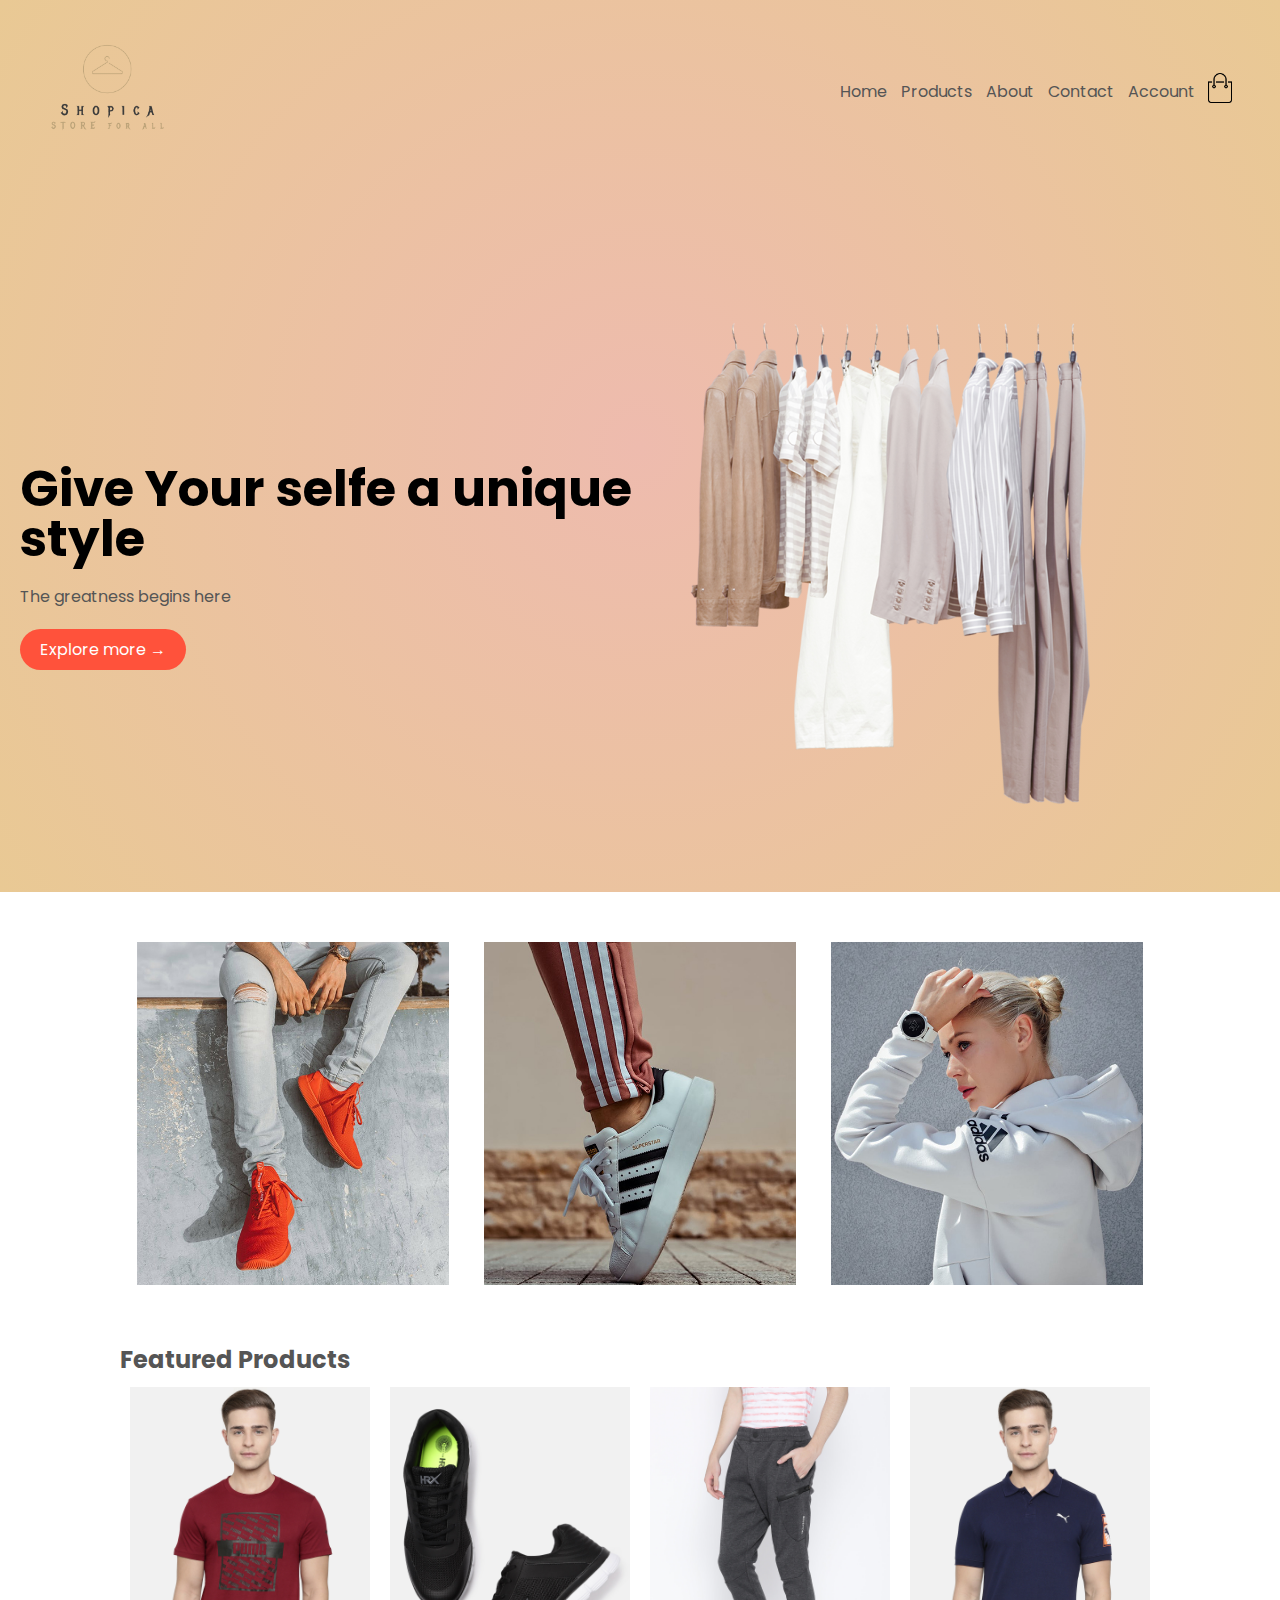
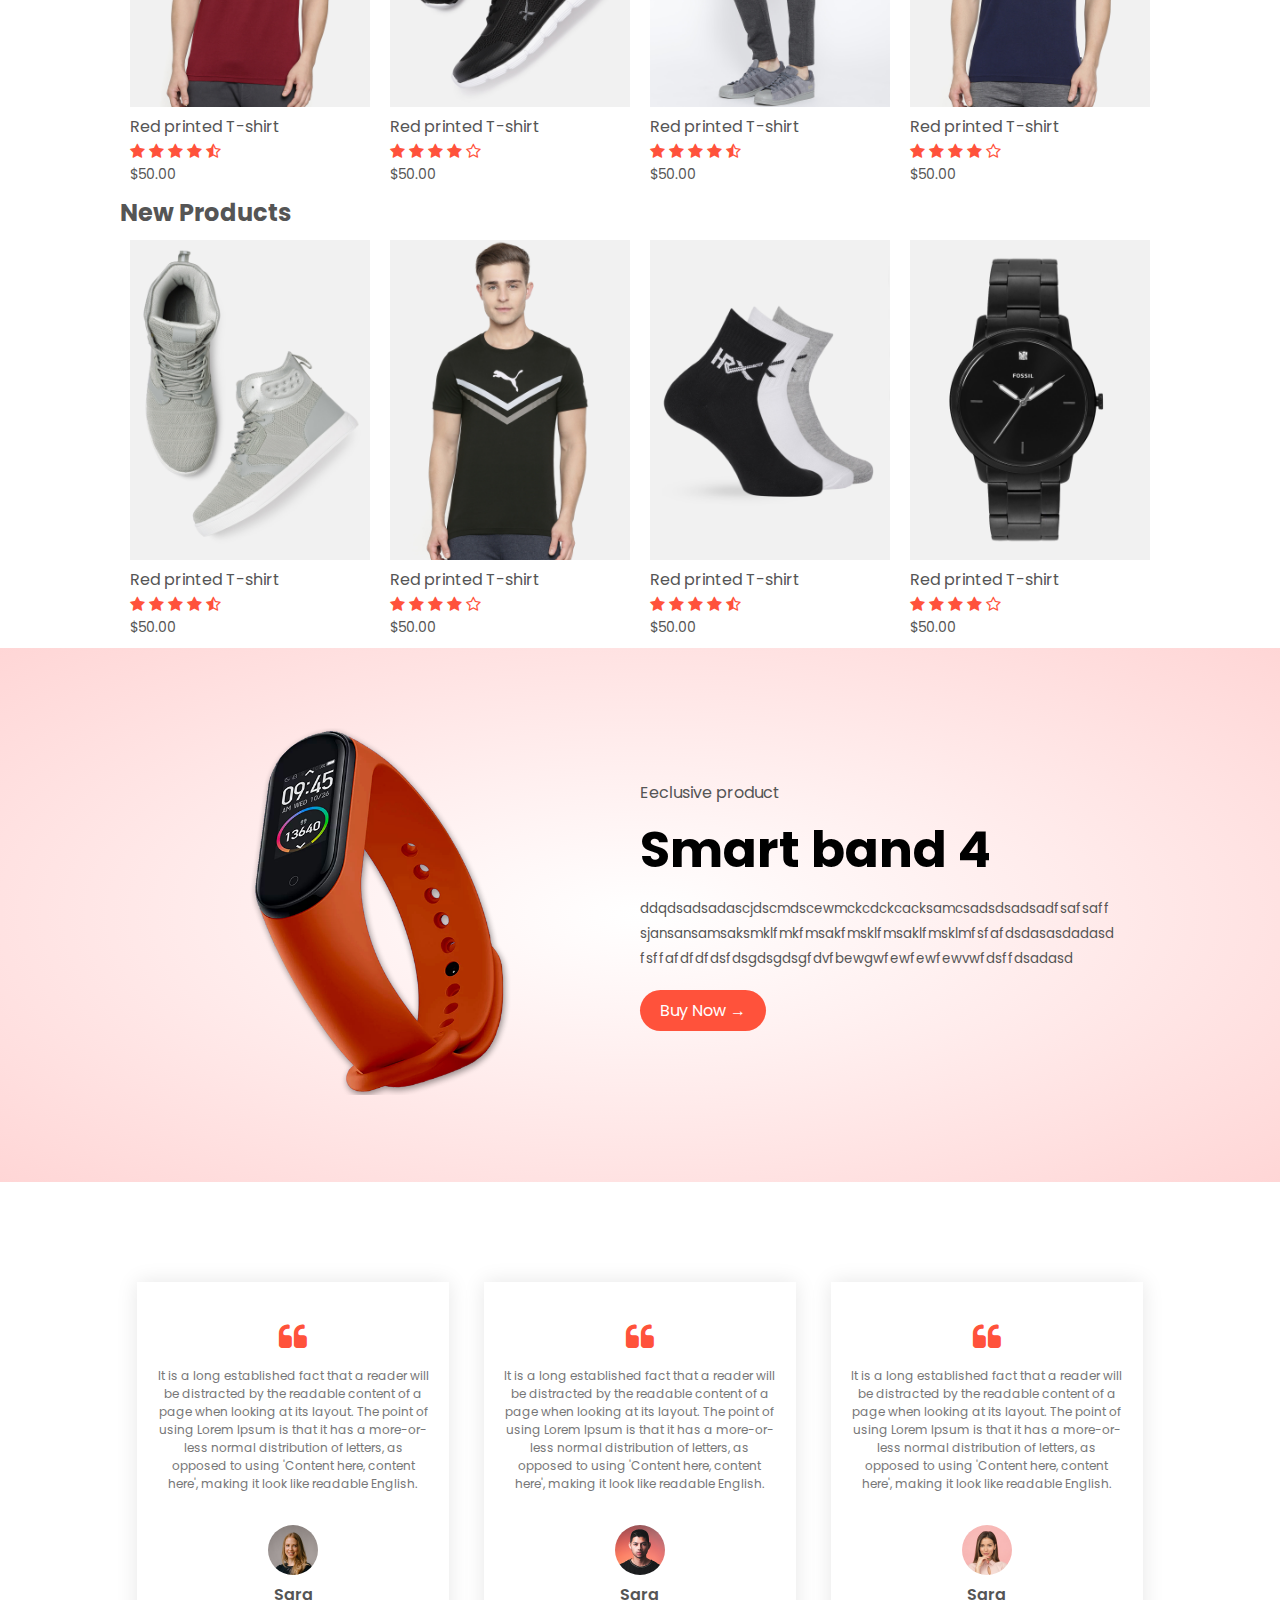
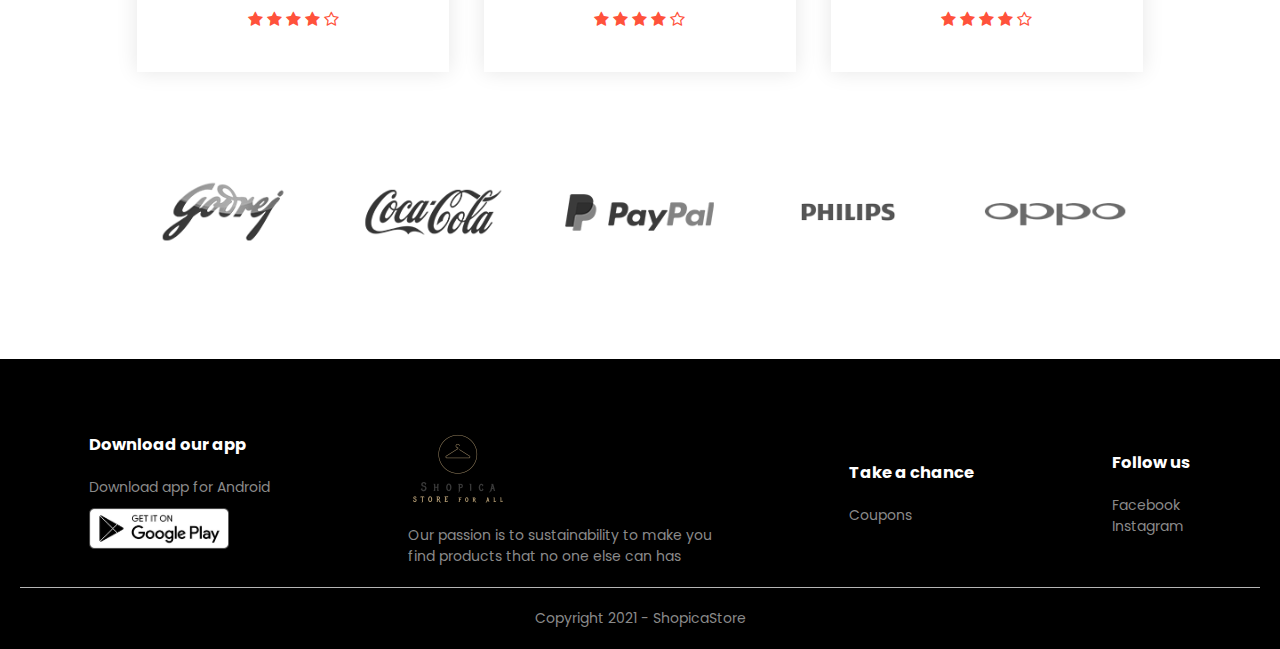
<file: index.html>
<!DOCTYPE html>
<html lang="en">
<head>
    <meta charset="UTF-8">
    <meta name="viewport" content="width=device-width, initial-scale=1.0">
    <title>ShopicaStore</title>
    <link rel="stylesheet" href="style.css">
    <link rel="preconnect" href="https://fonts.gstatic.com">
    <link href="https://fonts.googleapis.com/css2?family=Poppins:wght@200;300;400;500;600;700&display=swap" rel="stylesheet">
    <link rel="stylesheet" href="https://stackpath.bootstrapcdn.com/font-awesome/4.7.0/css/font-awesome.min.css">
</head>
<body>
    
    <div class="header">
    
    <div class="container">
    <div class="navbar">
        <div class="logo">
            <a href="index.html"><img src="images/e4d5c11f-6260-4892-a720-350774edd573_200x200.png" width="125px"></a>
        
        </div>
        <nav>
            <ul id="menuitems">
                <li><a href="index.html">Home</a></li>
                <li><a href="products.html">Products</a></li>
                <li><a href="">About</a></li>
                <li><a href="">Contact</a></li>
                <li><a href="account.html">Account</a></li>
            </ul>
        </nav>
         <a href="cart.html"><img src="images/cart.png" width="30px" height="30px"></a>
        <img src="images/menu.png" class="menu" 
             onclick="menutoggle()">
    </div>
        <div class="row">
            <div class="col-2">
                <h1>Give Your selfe a unique style</h1>
                <p>The greatness begins here</p>
                <a href="" class="button">Explore more &#8594;</a>
            </div>
            
            <div class="col-2">
               <img src="images/LUIAeB-clothes-clipart-photo.png">
            </div>
        </div>
    </div>
    
    </div>
    
    <!----------catigories--------->

    <div class="categories">
        <div class="small-container">
        <div class="row">
            <div class="col-3">
                <img src="images/category-1.jpg">
            </div>
            <div class="col-3">
                <img src="images/category-2.jpg">
            </div>
            <div class="col-3">
                <img src="images/category-3.jpg">
            </div>
        </div>
        </div>
        
    </div>
    
     <!----------products--------->
    
    <div class="small-container">
        <h2 class="h2">Featured Products</h2>
        <div class="row">
            <div class="col-4">
                <a href="product-details.html"><img src="images/product-1.jpg"></a>
                <a href="product-details.html"><h4>Red printed T-shirt</h4></a>
                <div class="rating">
                    <i class="fa fa-star"></i>
                    <i class="fa fa-star"></i>
                    <i class="fa fa-star"></i>
                    <i class="fa fa-star"></i>
                    <i class="fa fa-star-half-o"></i>

                </div>
                <p>$50.00</p>
            </div>
            
            <div class="col-4">
                <img src="images/product-2.jpg">
                <h4>Red printed T-shirt</h4>
                <div class="rating">
                    <i class="fa fa-star"></i>
                    <i class="fa fa-star"></i>
                    <i class="fa fa-star"></i>
                    <i class="fa fa-star"></i>
                    <i class="fa fa-star-o"></i>

                </div>
                <p>$50.00</p>
            </div>
            
            <div class="col-4">
                <img src="images/product-3.jpg">
                <h4>Red printed T-shirt</h4>
                <div class="rating">
                    <i class="fa fa-star"></i>
                    <i class="fa fa-star"></i>
                    <i class="fa fa-star"></i>
                    <i class="fa fa-star"></i>
                    <i class="fa fa-star-half-o"></i>

                </div>
                <p>$50.00</p>
            </div>
            
            <div class="col-4">
                <img src="images/product-4.jpg">
                <h4>Red printed T-shirt</h4>
                <div class="rating">
                    <i class="fa fa-star"></i>
                    <i class="fa fa-star"></i>
                    <i class="fa fa-star"></i>
                    <i class="fa fa-star"></i>
                    <i class="fa fa-star-o"></i>

                </div>
                <p>$50.00</p>
            </div>
        </div>
    
         <h2 class="t">New Products</h2>
          <div class="row">
            <div class="col-4">
                <img src="images/product-5.jpg">
                <h4>Red printed T-shirt</h4>
                <div class="rating">
                    <i class="fa fa-star"></i>
                    <i class="fa fa-star"></i>
                    <i class="fa fa-star"></i>
                    <i class="fa fa-star"></i>
                    <i class="fa fa-star-half-o"></i>

                </div>
                <p>$50.00</p>
            </div>
            
            <div class="col-4">
                <img src="images/product-6.jpg">
                <h4>Red printed T-shirt</h4>
                <div class="rating">
                    <i class="fa fa-star"></i>
                    <i class="fa fa-star"></i>
                    <i class="fa fa-star"></i>
                    <i class="fa fa-star"></i>
                    <i class="fa fa-star-o"></i>

                </div>
                <p>$50.00</p>
            </div>
            
            <div class="col-4">
                <img src="images/product-7.jpg">
                <h4>Red printed T-shirt</h4>
                <div class="rating">
                    <i class="fa fa-star"></i>
                    <i class="fa fa-star"></i>
                    <i class="fa fa-star"></i>
                    <i class="fa fa-star"></i>
                    <i class="fa fa-star-half-o"></i>

                </div>
                <p>$50.00</p>
            </div>
            
            <div class="col-4">
                <img src="images/product-8.jpg">
                <h4>Red printed T-shirt</h4>
                <div class="rating">
                    <i class="fa fa-star"></i>
                    <i class="fa fa-star"></i>
                    <i class="fa fa-star"></i>
                    <i class="fa fa-star"></i>
                    <i class="fa fa-star-o"></i>

                </div>
                <p>$50.00</p>
            </div>
        </div>
        
    </div>
    
    <!----------offer--------->
    <div class="offer">
         <div class="small-container">
             <div class="row">
                 <div class="col-2">
                 <img src="images/exclusive.png" class="offer-img">
                 </div>
                 <div class="col-2">
                 <p>Eeclusive product</p>
                     <h1>Smart band 4</h1>
                     <small>ddqdsadsadascjdscmdscewmckcdckcacksamcsadsdsadsadfsafsaff
                     sjansansamsaksmklfmkfmsakfmsklfmsaklfmsklmfsfafdsdasasdadasd
                     fsffafdfdfdsfdsgdsgdsgfdvfbewgwfewfewfewvwfdsffdsadasd</small>
                     <a href="" class="button">Buy Now &#8594;</a>
                 </div>
             
             </div>
        </div>
    </div>
   
        <!----------tester--------->
        <div class="test">
         <div class="small-container">
             <div class="row">
                 <div class="col-3">
                     <i class="fa fa-quote-left"></i>
                     <p>It is a long established fact that a reader will be distracted by the readable content of a page when looking at its layout. The point of using Lorem Ipsum is that it has a more-or-less normal distribution of letters, as opposed to using 'Content here, content here', making it look like readable English.</p>
                     <img src="images/user-1.png" class="imgs">
                     <h3>Sara</h3>
                      <div class="rating">
                    <i class="fa fa-star"></i>
                    <i class="fa fa-star"></i>
                    <i class="fa fa-star"></i>
                    <i class="fa fa-star"></i>
                    <i class="fa fa-star-o"></i>

                </div>
                </div>
                 
                    <div class="col-3">
                     <i class="fa fa-quote-left"></i>
                     <p>It is a long established fact that a reader will be distracted by the readable content of a page when looking at its layout. The point of using Lorem Ipsum is that it has a more-or-less normal distribution of letters, as opposed to using 'Content here, content here', making it look like readable English.</p>
                     <img src="images/user-2.png" class="imgs">
                     <h3>Sara</h3>
                      <div class="rating">
                    <i class="fa fa-star"></i>
                    <i class="fa fa-star"></i>
                    <i class="fa fa-star"></i>
                    <i class="fa fa-star"></i>
                    <i class="fa fa-star-o"></i>

                </div>
                </div>
                 
                    <div class="col-3">
                     <i class="fa fa-quote-left"></i>
                     <p>It is a long established fact that a reader will be distracted by the readable content of a page when looking at its layout. The point of using Lorem Ipsum is that it has a more-or-less normal distribution of letters, as opposed to using 'Content here, content here', making it look like readable English.</p>
                     <img src="images/user-3.png" class="imgs">
                     <h3>Sara</h3>
                      <div class="rating">
                    <i class="fa fa-star"></i>
                    <i class="fa fa-star"></i>
                    <i class="fa fa-star"></i>
                    <i class="fa fa-star"></i>
                    <i class="fa fa-star-o"></i>

                </div>
                </div>
            </div>
        </div>
    </div>
    
    <!----------brands--------->
        <div class="brand">
            <div class="small-container">
            <div class="row">
                <div class="col-5">
                <img src="images/logo-godrej.png">
                </div>
                <div class="col-5">
                <img src="images/logo-coca-cola.png">
                </div>
                <div class="col-5">
                <img src="images/logo-paypal.png">
                </div>
                <div class="col-5">
                <img src="images/logo-philips.png">
                </div>
                <div class="col-5">
                <img src="images/logo-oppo.png">
                </div>
                </div>
            </div>
        </div>
         
    <!------footer----->
    <div class="footer">
            <div class="container">
            <div class="row">
                <div class="footer-col-1">
                <h3>Download our app</h3>
                    <p>Download app for Android</p>
                    <div class="app-logo">
                    <img src="images/play-store.png">
                    </div>
                </div>
                
                <div class="footer-col-2">
                <img src="images/e4d5c11f-6260-4892-a720-350774edd573_200x200.png" width="100px">
                    <p>Our passion is to sustainability to make you <br> find products that no one else can has</p>
                </div>
                
                <div class="footer-col-3">
                <h3>Take a chance</h3>
                    <ul>
                    <li>Coupons</li>
                    </ul>
                </div>
                
                <div class="footer-col-4">
                <h3>Follow us</h3>
                    <ul>
                    <li>Facebook</li>
                        <li>Instagram</li>
                    </ul>
                </div>
                
                </div>
                <hr>
                <p class="copy">Copyright 2021 - ShopicaStore</p>
            </div>
        </div>
    
    <!------js script----->
    <script>
    var menuItems = document.getElementById("menuitems");
        menuItems.style.maxHeight = "0px";
        
        function menutoggle(){
            if(menuItems.style.maxHeight == "0px"){
                menuItems.style.maxHeight = "200px";
            }
            else{
                menuItems.style.maxHeight = "0px";
            }
        }
    </script>

</body>
</html>
</file>
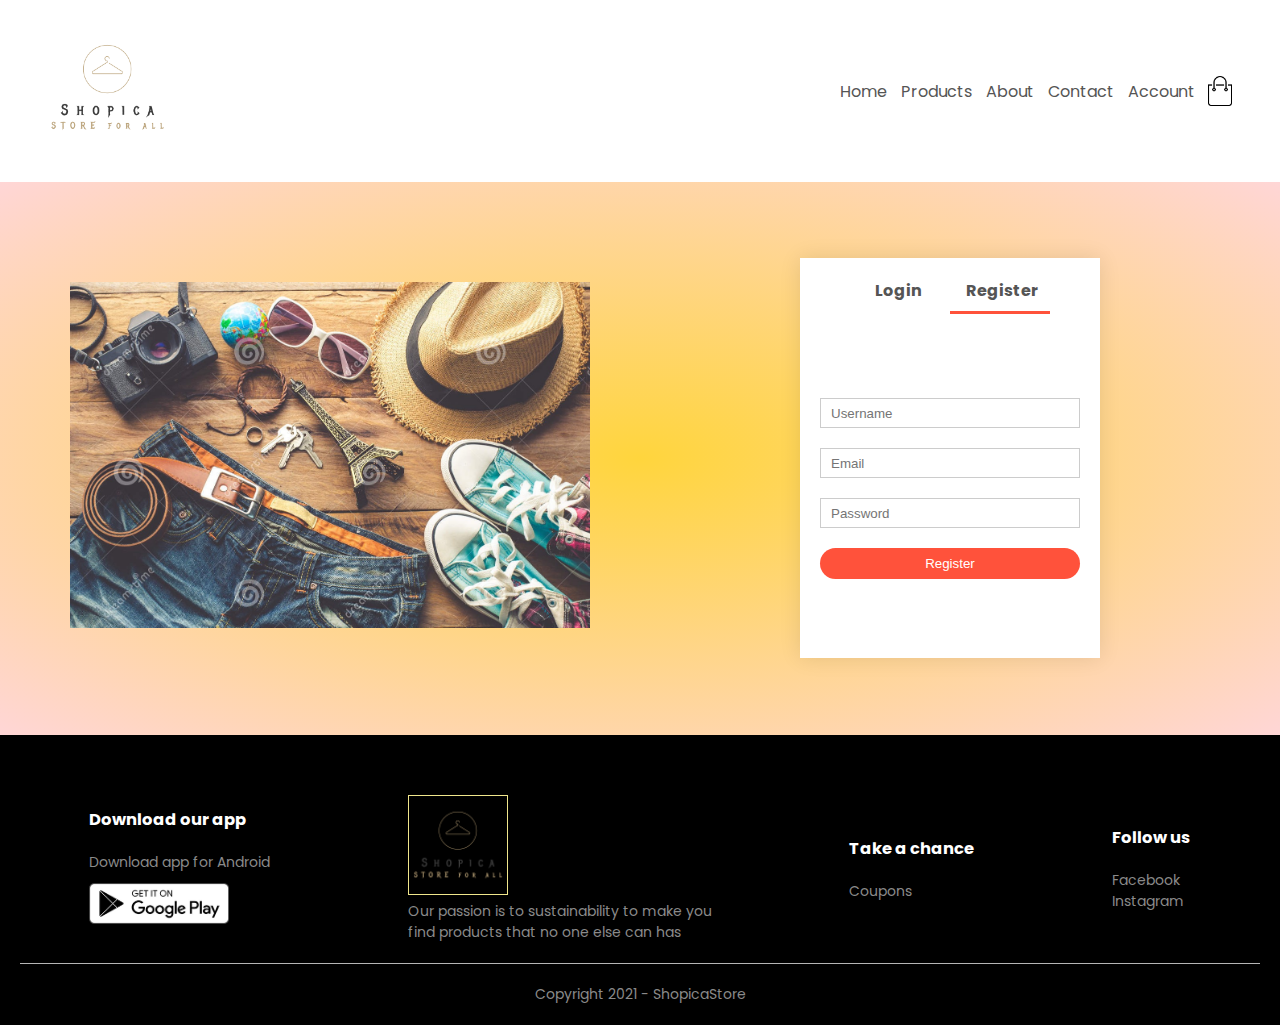
<file: account.html>
<!DOCTYPE html>
<html lang="en">
<head>
    <meta charset="UTF-8">
    <meta name="viewport" content="width=device-width, initial-scale=1.0">
    <title>ShopicaStore</title>
    <link rel="stylesheet" href="style.css">
    <link rel="preconnect" href="https://fonts.gstatic.com">
    <link href="https://fonts.googleapis.com/css2?family=Poppins:wght@200;300;400;500;600;700&display=swap" rel="stylesheet">
    <link rel="stylesheet" href="https://stackpath.bootstrapcdn.com/font-awesome/4.7.0/css/font-awesome.min.css">
</head>
<body>

    <div class="container">
    <div class="navbar">
        <div class="logo">
            <img src="images/e4d5c11f-6260-4892-a720-350774edd573_200x200.png" width="125px">
        
        </div>
        <nav>
            <ul id="menuitems">
                <li><a href="">Home</a></li>
                <li><a href="">Products</a></li>
                <li><a href="">About</a></li>
                <li><a href="">Contact</a></li>
                <li><a href="">Account</a></li>
            </ul>
        </nav>
        <img src="images/cart.png" width="30px" height="30px">
        <img src="images/menu.png" class="menu" 
             onclick="menutoggle()">
    </div>
    </div>
    
    <!-------account----->
    <div class="account">
        <div class="container">
            <div class="row">
                <div class="col-2">
                    <img src="images/clothing-accessories.jpg" width="100%">
                </div>
                
                <div class="col-2">
                    <div class="form-container">
                        <div class="form-button">
                            <span onclick="login()">Login</span>
                            <span onclick="reg()">Register</span>
                            <hr id="indecator">
                        </div>
                        
                        <form id="loginform">
                            <input type="text" placeholder="Username">
                            <input type="password" placeholder="Password">
                            <button type="submit" class="button">Login</button>
                            <a href="">Forget Password</a>                            
                        </form>
                        
                         <form id="regform">
                            <input type="text" placeholder="Username">
                            <input type="email" placeholder="Email">
                            <input type="password" placeholder="Password">
                            <button type="submit" class="button">Register</button>
                        </form>
                        
                        
                    </div>
                </div>
            </div>
        </div>
    </div>

    
    <!------footer----->
    <div class="footer">
            <div class="container">
            <div class="row">
                <div class="footer-col-1">
                <h3>Download our app</h3>
                    <p>Download app for Android</p>
                    <div class="app-logo">
                    <img src="images/play-store.png">
                    </div>
                </div>
                
                <div class="footer-col-2">
                <img src="images/e4d5c11f-6260-4892-a720-350774edd573_200x200.png" width="100px" class="imgapp">
                    <p>Our passion is to sustainability to make you <br> find products that no one else can has</p>
                </div>
                
                <div class="footer-col-3">
                <h3>Take a chance</h3>
                    <ul>
                    <li>Coupons</li>
                    </ul>
                </div>
                
                <div class="footer-col-4">
                <h3>Follow us</h3>
                    <ul>
                    <li>Facebook</li>
                        <li>Instagram</li>
                    </ul>
                </div>
                
                </div>
                <hr>
                <p class="copy">Copyright 2021 - ShopicaStore</p>
            </div>
        </div>
    
    <!------js script----->
    <script>
    var menuItems = document.getElementById("menuitems");
        menuItems.style.maxHeight = "0px";
        
        function menutoggle(){
            if(menuItems.style.maxHeight == "0px"){
                menuItems.style.maxHeight = "200px";
            }
            else{
                menuItems.style.maxHeight = "0px";
            }
        }
    </script>
    
    <!-----js form------>
    <script>
        var LoginForm = document.getElementById("loginform");
        var RegForm = document.getElementById("regform");
        var Indecator = document.getElementById("indecator");
        
        function reg(){
            regform.style.transform= "translateX(0px)";
            loginform.style.transform= "translateX(0px)";
            indecator.style.transform= "translateX(150px)";
            
        }
        
        function login(){
            regform.style.transform= "translateX(300px)";
            loginform.style.transform= "translateX(300px)";
            indecator.style.transform= "translateX(50px)";
            
        }
        
    </script>
    
   

</body>
</html>
</file>
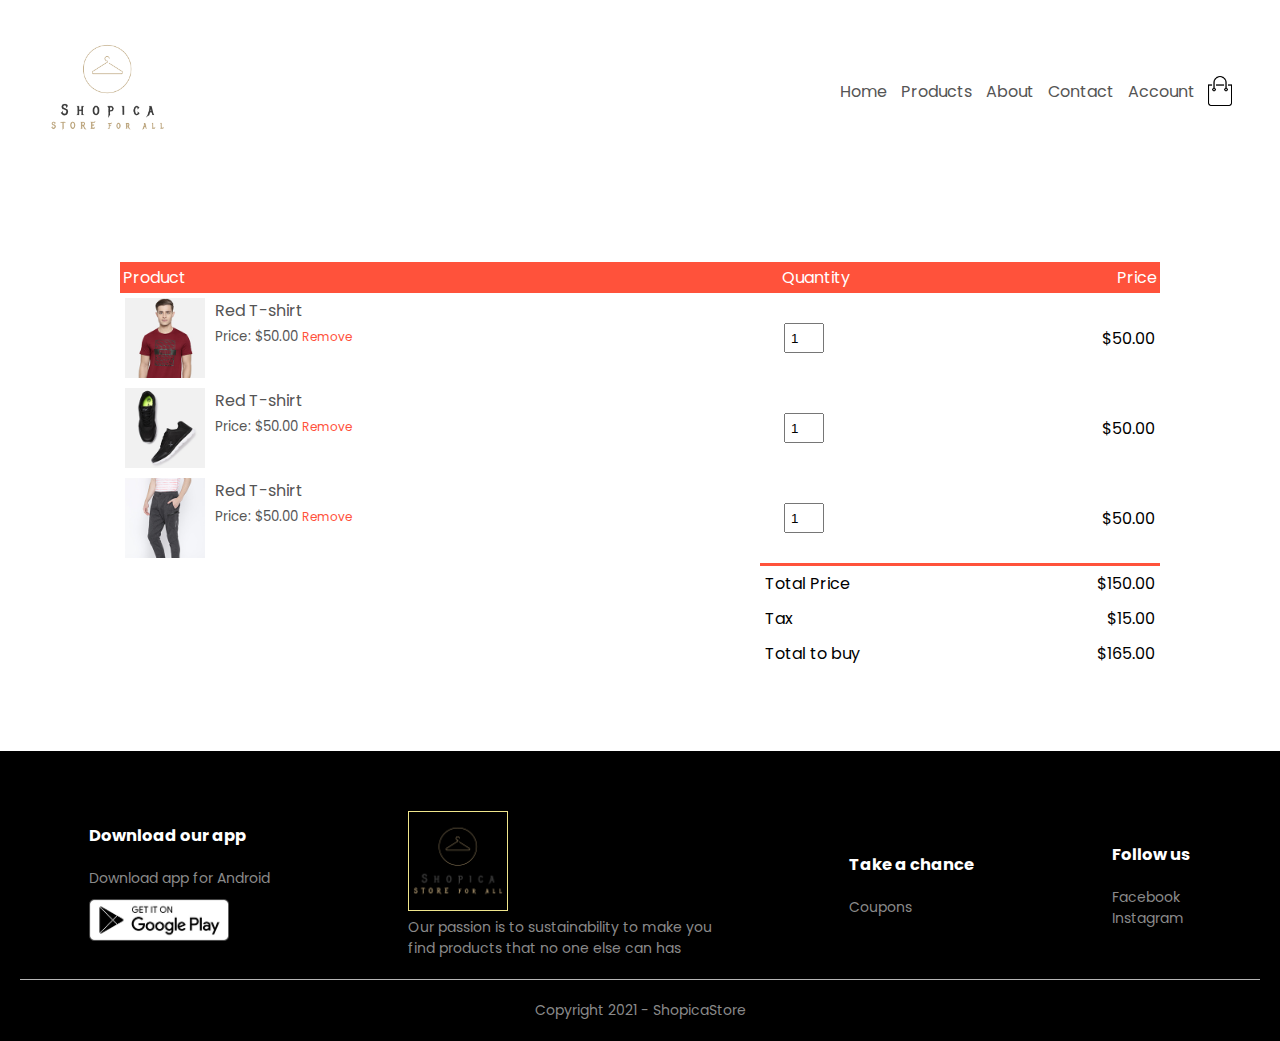
<file: cart.html>
<!DOCTYPE html>
<html lang="en">
<head>
    <meta charset="UTF-8">
    <meta name="viewport" content="width=device-width, initial-scale=1.0">
    <title>ShopicaStore</title>
    <link rel="stylesheet" href="style.css">
    <link rel="preconnect" href="https://fonts.gstatic.com">
    <link href="https://fonts.googleapis.com/css2?family=Poppins:wght@200;300;400;500;600;700&display=swap" rel="stylesheet">
    <link rel="stylesheet" href="https://stackpath.bootstrapcdn.com/font-awesome/4.7.0/css/font-awesome.min.css">
</head>
<body>

    <div class="container">
    <div class="navbar">
        <div class="logo">
            <img src="images/e4d5c11f-6260-4892-a720-350774edd573_200x200.png" width="125px">
        
        </div>
        <nav>
            <ul id="menuitems">
                <li><a href="">Home</a></li>
                <li><a href="">Products</a></li>
                <li><a href="">About</a></li>
                <li><a href="">Contact</a></li>
                <li><a href="">Account</a></li>
            </ul>
        </nav>
        <img src="images/cart.png" width="30px" height="30px">
        <img src="images/menu.png" class="menu" 
             onclick="menutoggle()">
    </div>
    </div>

    
    <!-------cart item------>
    <div class="small-container cart-page">
        <table>
            <tr>
                <th>Product</th>
                <th>Quantity</th>
                <th>Price</th>
            </tr>
            <tr>
                <td>
                <div class="cart-info">
                    <img src="images/buy-1.jpg">
                    
                    <div>
                    <p>Red T-shirt</p>
                        <small>Price: $50.00</small>
                        <a href="">Remove</a>
                    </div>
                    </div>
                
                </td>
                <td><input type="number" value="1"></td>
                <td>$50.00</td>
            </tr>
            
                <tr>
                <td>
                <div class="cart-info">
                    <img src="images/buy-2.jpg">
                    
                    <div>
                    <p>Red T-shirt</p>
                        <small>Price: $50.00</small>
                        <a href="">Remove</a>
                    </div>
                    </div>
                
                </td>
                <td><input type="number" value="1"></td>
                <td>$50.00</td>
            </tr>
            
                <tr>
                <td>
                <div class="cart-info">
                    <img src="images/buy-3.jpg">
                    
                    <div>
                    <p>Red T-shirt</p>
                        <small>Price: $50.00</small>
                        <a href="">Remove</a>
                    </div>
                    </div>
                
                </td>
                <td><input type="number" value="1"></td>
                <td>$50.00</td>
            </tr>
        </table>
    
        <div class="total-price">
            <table>
            <tr>
                <td>Total Price</td>
                <td>$150.00</td>
            </tr>
                 <tr>
                <td>Tax</td>
                <td>$15.00</td>
            </tr>
                 <tr>
                <td>Total to buy</td>
                <td>$165.00</td>
            </tr>
                
            </table>
        </div>
        
    </div>
    
    <!------footer----->
    <div class="footer">
            <div class="container">
            <div class="row">
                <div class="footer-col-1">
                <h3>Download our app</h3>
                    <p>Download app for Android</p>
                    <div class="app-logo">
                    <img src="images/play-store.png">
                    </div>
                </div>
                
                <div class="footer-col-2">
                <img src="images/e4d5c11f-6260-4892-a720-350774edd573_200x200.png" width="100px" class="imgapp">
                    <p>Our passion is to sustainability to make you <br> find products that no one else can has</p>
                </div>
                
                <div class="footer-col-3">
                <h3>Take a chance</h3>
                    <ul>
                    <li>Coupons</li>
                    </ul>
                </div>
                
                <div class="footer-col-4">
                <h3>Follow us</h3>
                    <ul>
                    <li>Facebook</li>
                        <li>Instagram</li>
                    </ul>
                </div>
                
                </div>
                <hr>
                <p class="copy">Copyright 2021 - ShopicaStore</p>
            </div>
        </div>
    
    <!------js script----->
    <script>
    var menuItems = document.getElementById("menuitems");
        menuItems.style.maxHeight = "0px";
        
        function menutoggle(){
            if(menuItems.style.maxHeight == "0px"){
                menuItems.style.maxHeight = "200px";
            }
            else{
                menuItems.style.maxHeight = "0px";
            }
        }
    </script>
    
   

</body>
</html>
</file>
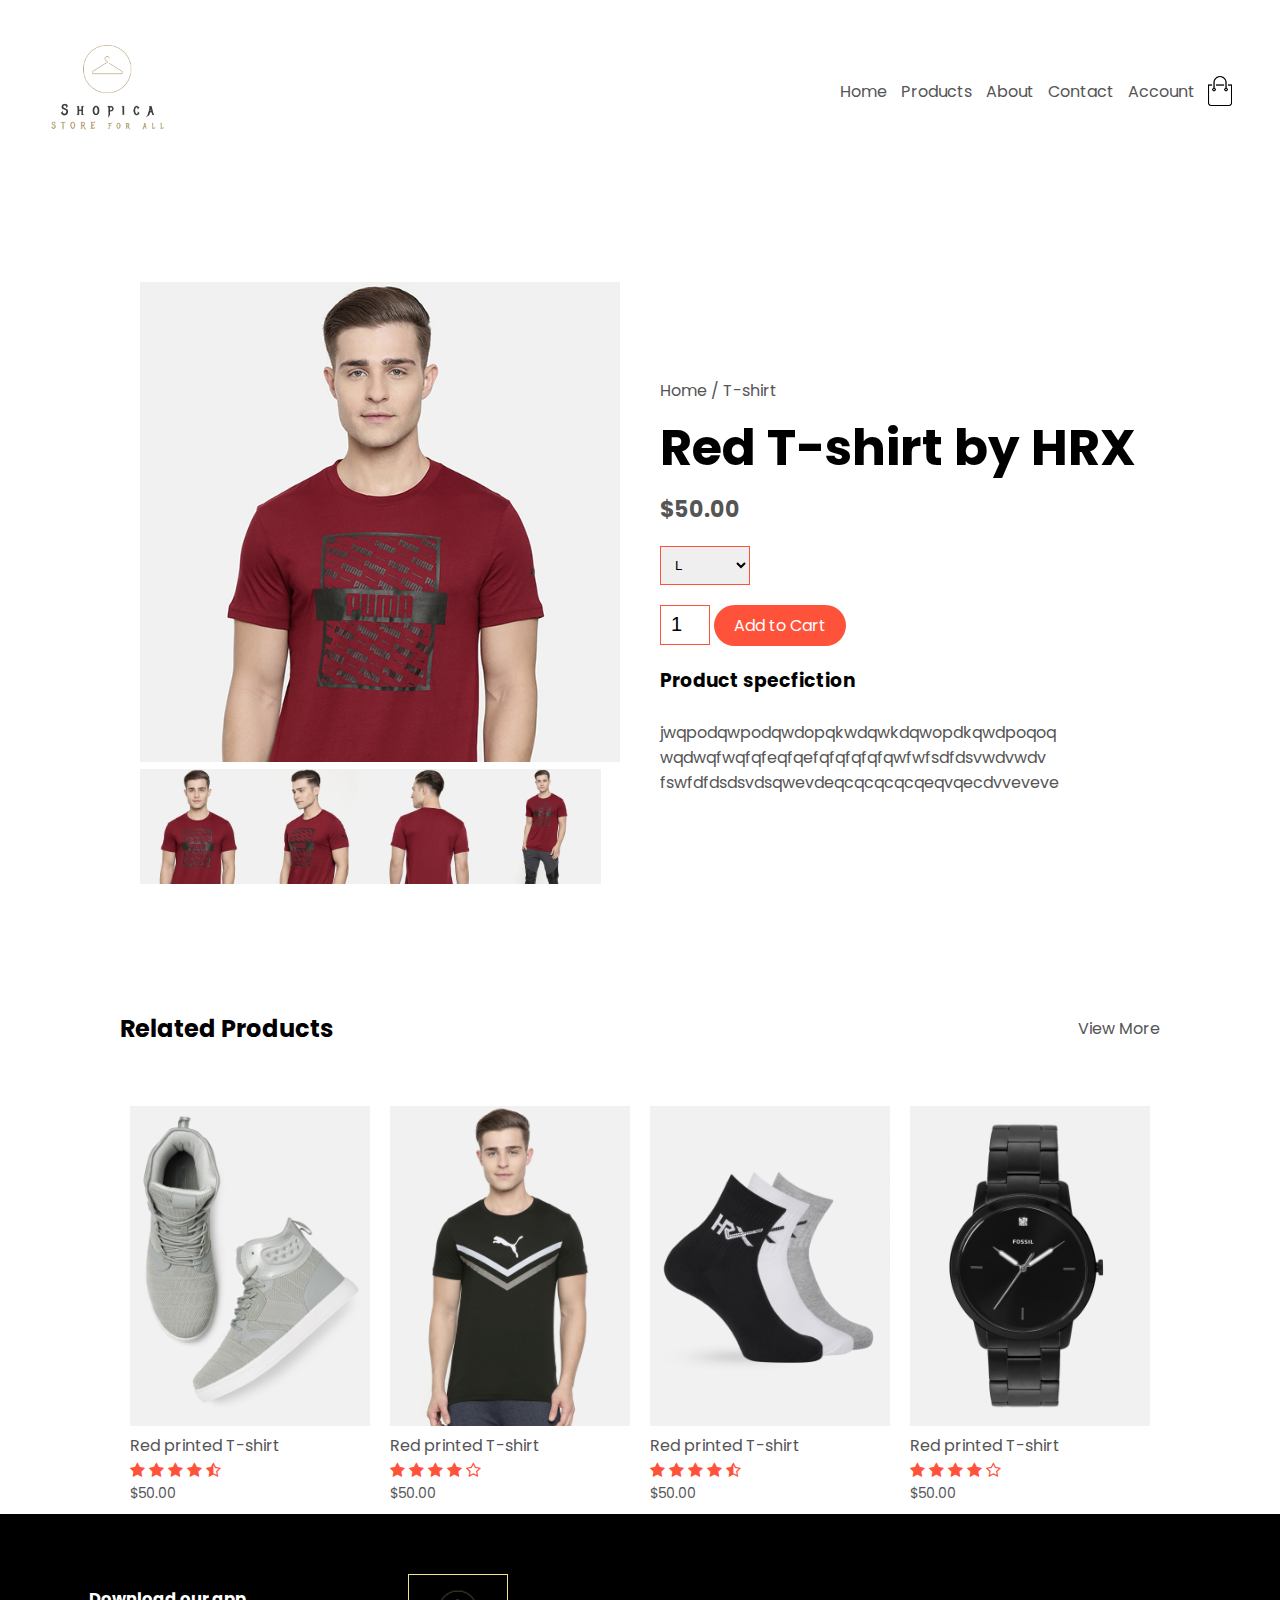
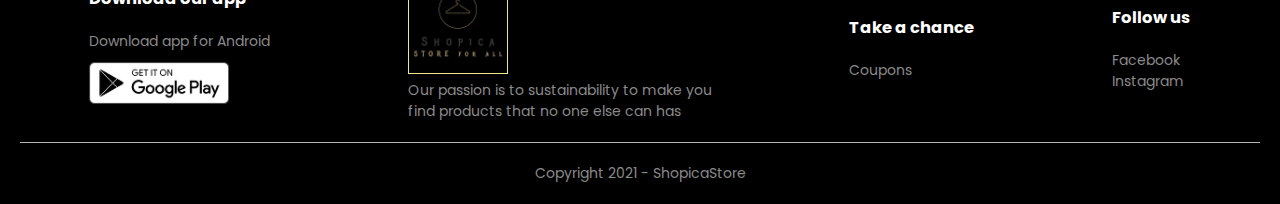
<file: product-details.html>
<!DOCTYPE html>
<html lang="en">
<head>
    <meta charset="UTF-8">
    <meta name="viewport" content="width=device-width, initial-scale=1.0">
    <title>ShopicaStore</title>
    <link rel="stylesheet" href="style.css">
    <link rel="preconnect" href="https://fonts.gstatic.com">
    <link href="https://fonts.googleapis.com/css2?family=Poppins:wght@200;300;400;500;600;700&display=swap" rel="stylesheet">
    <link rel="stylesheet" href="https://stackpath.bootstrapcdn.com/font-awesome/4.7.0/css/font-awesome.min.css">
</head>
<body>

    <div class="container">
    <div class="navbar">
        <div class="logo">
            <img src="images/e4d5c11f-6260-4892-a720-350774edd573_200x200.png" width="125px">
        
        </div>
        <nav>
            <ul id="menuitems">
                <li><a href="">Home</a></li>
                <li><a href="">Products</a></li>
                <li><a href="">About</a></li>
                <li><a href="">Contact</a></li>
                <li><a href="">Account</a></li>
            </ul>
        </nav>
        <img src="images/cart.png" width="30px" height="30px">
        <img src="images/menu.png" class="menu" 
             onclick="menutoggle()">
    </div>
       
    </div>
    <!----------products details--------->
    
    <div class="small-container single-product">
        <div class="row">
            <div class="col-2">
                <img src="images/gallery-1.jpg" width="100%" id="ProductImg">
                
                <div class="small-img-row">
                    <div class="small-img-col">
                        <img src="images/gallery-1.jpg" width="100%" class="small-img">
                    </div>
                    <div class="small-img-col">
                        <img src="images/gallery-2.jpg" width="100%" class="small-img">
                    </div>
                    <div class="small-img-col">
                        <img src="images/gallery-3.jpg" width="100%" class="small-img">
                    </div>
                    <div class="small-img-col">
                        <img src="images/gallery-4.jpg" width="100%" class="small-img">
                    </div>
                </div>
                
            </div>
            <div class="col-2">
                <p>Home / T-shirt</p>
                <h1>Red T-shirt by HRX</h1>
                <h4>$50.00</h4>
                <select>
                    <option>L</option>
                    <option>XXL</option>
                    <option>Medium</option>
            </select>
                <input type="number" value="1">
                <a href="" class="button">Add to Cart</a>
                <h3>Product specfiction</h3><br>
                <p>jwqpodqwpodqwdopqkwdqwkdqwopdkqwdpoqoq
                wqdwqfwqfqfeqfqefqfqfqfqfqwfwfsdfdsvwdvwdv
                fswfdfdsdsvdsqwevdeqcqcqcqcqeqvqecdvveveve</p>
            </div>
        </div>
    </div>
    
    <div class="small-container">
        <div class="row row-2">
            <h2>Related Products</h2>
            <p>View More</p>
        </div>
    </div>
    
    
     <!----------products--------->
    
    <div class="small-container">
        
        <div class="row">
            <div class="col-4">
                <img src="images/product-5.jpg">
                <h4>Red printed T-shirt</h4>
                <div class="rating">
                    <i class="fa fa-star"></i>
                    <i class="fa fa-star"></i>
                    <i class="fa fa-star"></i>
                    <i class="fa fa-star"></i>
                    <i class="fa fa-star-half-o"></i>

                </div>
                <p>$50.00</p>
            </div>
            
            <div class="col-4">
                <img src="images/product-6.jpg">
                <h4>Red printed T-shirt</h4>
                <div class="rating">
                    <i class="fa fa-star"></i>
                    <i class="fa fa-star"></i>
                    <i class="fa fa-star"></i>
                    <i class="fa fa-star"></i>
                    <i class="fa fa-star-o"></i>

                </div>
                <p>$50.00</p>
            </div>
            
            <div class="col-4">
                <img src="images/product-7.jpg">
                <h4>Red printed T-shirt</h4>
                <div class="rating">
                    <i class="fa fa-star"></i>
                    <i class="fa fa-star"></i>
                    <i class="fa fa-star"></i>
                    <i class="fa fa-star"></i>
                    <i class="fa fa-star-half-o"></i>

                </div>
                <p>$50.00</p>
            </div>
            
            <div class="col-4">
                <img src="images/product-8.jpg">
                <h4>Red printed T-shirt</h4>
                <div class="rating">
                    <i class="fa fa-star"></i>
                    <i class="fa fa-star"></i>
                    <i class="fa fa-star"></i>
                    <i class="fa fa-star"></i>
                    <i class="fa fa-star-o"></i>

                </div>
                <p>$50.00</p>
            </div>
        </div>
        
    </div>
 
    <!------footer----->
    <div class="footer">
            <div class="container">
            <div class="row">
                <div class="footer-col-1">
                <h3>Download our app</h3>
                    <p>Download app for Android</p>
                    <div class="app-logo">
                    <img src="images/play-store.png">
                    </div>
                </div>
                
                <div class="footer-col-2">
                <img src="images/e4d5c11f-6260-4892-a720-350774edd573_200x200.png" width="100px" class="imgapp">
                    <p>Our passion is to sustainability to make you <br> find products that no one else can has</p>
                </div>
                
                <div class="footer-col-3">
                <h3>Take a chance</h3>
                    <ul>
                    <li>Coupons</li>
                    </ul>
                </div>
                
                <div class="footer-col-4">
                <h3>Follow us</h3>
                    <ul>
                    <li>Facebook</li>
                        <li>Instagram</li>
                    </ul>
                </div>
                
                </div>
                <hr>
                <p class="copy">Copyright 2021 - ShopicaStore</p>
            </div>
        </div>
    
    <!------js script----->
    <script>
    var menuItems = document.getElementById("menuitems");
        menuItems.style.maxHeight = "0px";
        
        function menutoggle(){
            if(menuItems.style.maxHeight == "0px"){
                menuItems.style.maxHeight = "200px";
            }
            else{
                menuItems.style.maxHeight = "0px";
            }
        }
    </script>
    
    <!-------js product-------->
    <script>
        var ProductImg = document.getElementById("ProductImg");
        var SmallImg = document.getElementsByClassName("small-img");
        
        SmallImg[0].onclick = function(){
            ProductImg.src = SmallImg[0].src;
        }
        SmallImg[1].onclick = function(){
            ProductImg.src = SmallImg[1].src;
        }
        SmallImg[2].onclick = function(){
            ProductImg.src = SmallImg[2].src;
        }
        SmallImg[3].onclick = function(){
            ProductImg.src = SmallImg[3].src;
        }
        
    </script>

</body>
</html>
</file>
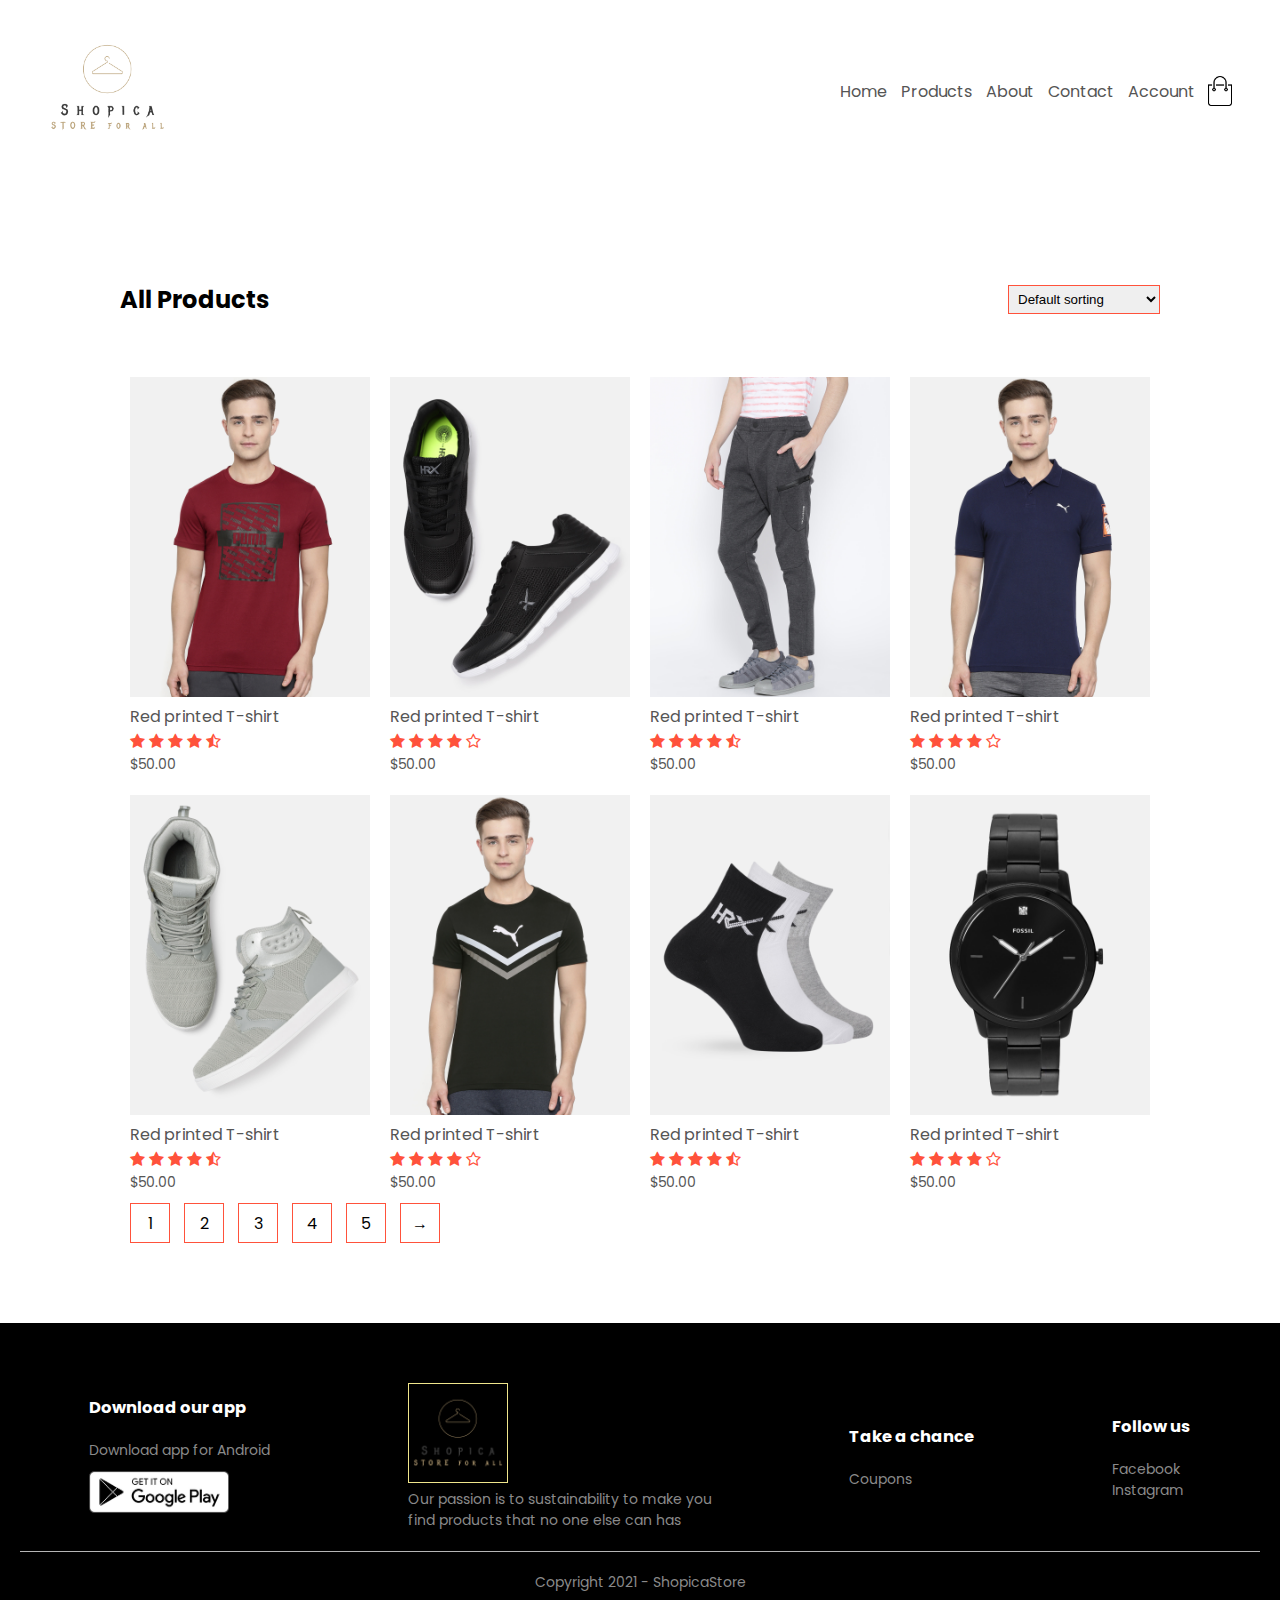
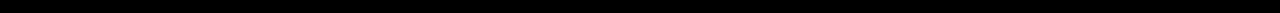
<file: products.html>
<!DOCTYPE html>
<html lang="en">
<head>
    <meta charset="UTF-8">
    <meta name="viewport" content="width=device-width, initial-scale=1.0">
    <title>ShopicaStore</title>
    <link rel="stylesheet" href="style.css">
    <link rel="preconnect" href="https://fonts.gstatic.com">
    <link href="https://fonts.googleapis.com/css2?family=Poppins:wght@200;300;400;500;600;700&display=swap" rel="stylesheet">
    <link rel="stylesheet" href="https://stackpath.bootstrapcdn.com/font-awesome/4.7.0/css/font-awesome.min.css">
</head>
<body>

    <div class="container">
    <div class="navbar">
        <div class="logo">
            <img src="images/e4d5c11f-6260-4892-a720-350774edd573_200x200.png" width="125px">
        
        </div>
        <nav>
            <ul id="menuitems">
                <li><a href="">Home</a></li>
                <li><a href="">Products</a></li>
                <li><a href="">About</a></li>
                <li><a href="">Contact</a></li>
                <li><a href="">Account</a></li>
            </ul>
        </nav>
        <img src="images/cart.png" width="30px" height="30px">
        <img src="images/menu.png" class="menu" 
             onclick="menutoggle()">
    </div>
       
    </div>
    
     <!----------products--------->
    
    <div class="small-container">
        
        <div class="row row-2">
        <h2>All Products</h2>
            <select>
                <option>Default sorting</option>
                <option>sorting by price</option>
                <option>sorting by popularity</option>
                <option>sorting by rating</option>
                <option>sorting by sale</option>
            </select>    
        </div>
        
        <div class="row">
            <div class="col-4">
                <img src="images/product-1.jpg">
                <h4>Red printed T-shirt</h4>
                <div class="rating">
                    <i class="fa fa-star"></i>
                    <i class="fa fa-star"></i>
                    <i class="fa fa-star"></i>
                    <i class="fa fa-star"></i>
                    <i class="fa fa-star-half-o"></i>

                </div>
                <p>$50.00</p>
            </div>
            
            <div class="col-4">
                <img src="images/product-2.jpg">
                <h4>Red printed T-shirt</h4>
                <div class="rating">
                    <i class="fa fa-star"></i>
                    <i class="fa fa-star"></i>
                    <i class="fa fa-star"></i>
                    <i class="fa fa-star"></i>
                    <i class="fa fa-star-o"></i>

                </div>
                <p>$50.00</p>
            </div>
            
            <div class="col-4">
                <img src="images/product-3.jpg">
                <h4>Red printed T-shirt</h4>
                <div class="rating">
                    <i class="fa fa-star"></i>
                    <i class="fa fa-star"></i>
                    <i class="fa fa-star"></i>
                    <i class="fa fa-star"></i>
                    <i class="fa fa-star-half-o"></i>

                </div>
                <p>$50.00</p>
            </div>
            
            <div class="col-4">
                <img src="images/product-4.jpg">
                <h4>Red printed T-shirt</h4>
                <div class="rating">
                    <i class="fa fa-star"></i>
                    <i class="fa fa-star"></i>
                    <i class="fa fa-star"></i>
                    <i class="fa fa-star"></i>
                    <i class="fa fa-star-o"></i>

                </div>
                <p>$50.00</p>
            </div>
        </div>
        
                  <div class="row">
            <div class="col-4">
                <img src="images/product-5.jpg">
                <h4>Red printed T-shirt</h4>
                <div class="rating">
                    <i class="fa fa-star"></i>
                    <i class="fa fa-star"></i>
                    <i class="fa fa-star"></i>
                    <i class="fa fa-star"></i>
                    <i class="fa fa-star-half-o"></i>

                </div>
                <p>$50.00</p>
            </div>
            
            <div class="col-4">
                <img src="images/product-6.jpg">
                <h4>Red printed T-shirt</h4>
                <div class="rating">
                    <i class="fa fa-star"></i>
                    <i class="fa fa-star"></i>
                    <i class="fa fa-star"></i>
                    <i class="fa fa-star"></i>
                    <i class="fa fa-star-o"></i>

                </div>
                <p>$50.00</p>
            </div>
            
            <div class="col-4">
                <img src="images/product-7.jpg">
                <h4>Red printed T-shirt</h4>
                <div class="rating">
                    <i class="fa fa-star"></i>
                    <i class="fa fa-star"></i>
                    <i class="fa fa-star"></i>
                    <i class="fa fa-star"></i>
                    <i class="fa fa-star-half-o"></i>

                </div>
                <p>$50.00</p>
            </div>
            
            <div class="col-4">
                <img src="images/product-8.jpg">
                <h4>Red printed T-shirt</h4>
                <div class="rating">
                    <i class="fa fa-star"></i>
                    <i class="fa fa-star"></i>
                    <i class="fa fa-star"></i>
                    <i class="fa fa-star"></i>
                    <i class="fa fa-star-o"></i>

                </div>
                <p>$50.00</p>
            </div>
        </div>
        
        <div class="page-button">
            <span>1</span>
            <span>2</span>
            <span>3</span>
            <span>4</span>
            <span>5</span>
            <span>&#8594;</span>

        </div>
        
    </div>
 
    <!------footer----->
    <div class="footer">
            <div class="container">
            <div class="row">
                <div class="footer-col-1">
                <h3>Download our app</h3>
                    <p>Download app for Android</p>
                    <div class="app-logo">
                    <img src="images/play-store.png">
                    </div>
                </div>
                
                <div class="footer-col-2">
                <img src="images/e4d5c11f-6260-4892-a720-350774edd573_200x200.png" width="100px" class="imgapp">
                    <p>Our passion is to sustainability to make you <br> find products that no one else can has</p>
                </div>
                
                <div class="footer-col-3">
                <h3>Take a chance</h3>
                    <ul>
                    <li>Coupons</li>
                    </ul>
                </div>
                
                <div class="footer-col-4">
                <h3>Follow us</h3>
                    <ul>
                    <li>Facebook</li>
                        <li>Instagram</li>
                    </ul>
                </div>
                
                </div>
                <hr>
                <p class="copy">Copyright 2021 - ShopicaStore</p>
            </div>
        </div>
    
    <!------js script----->
    <script>
    var menuItems = document.getElementById("menuitems");
        menuItems.style.maxHeight = "0px";
        
        function menutoggle(){
            if(menuItems.style.maxHeight == "0px"){
                menuItems.style.maxHeight = "200px";
            }
            else{
                menuItems.style.maxHeight = "0px";
            }
        }
    </script>

</body>
</html>
</file>
<file: style.css>
*{
    margin: 0;
    padding: 0;
    box-sizing: border-box;
}

body{
    font-family: 'Poppins', sans-serif;
}

.navbar{
    display: flex;
    align-items: center;
    padding: 25px;
}

nav{
    flex: 1;
    text-align: right;
    
}

nav ul{
    display: inline-block;
    list-style-type: none;
}

nav ul li{
    display: inline-block;
    margin-right: 10px;
}

a{
    text-decoration: none;
    color: #555;
}

p{
    color: #555;
}

.container{
    max-width: 1300px;
    margin: auto;
    padding-left: 20px;
    padding-right: 20px;
}

.row{
    display: flex;
    align-items: center;
    flex-wrap: wrap;
    justify-content: space-around;
}

.col-2{
    flex-basis: 50%;
    min-width: 300px;
}
.col-2 img{
    max-width: 100%;
    padding: 50px;
}

.col-2 h1{
    font-size: 50px;
    line-height: 50px;
    margin: 20px 0;
}

.button{
    display: inline-block;
    background: #ff523b;
    color: #fff;
    padding: 8px 20px;
    margin: 20px 0;
    border-radius: 30px;
    transition: 1s;
}

.button:hover{
    background: #563434;
}

.header{
    background: radial-gradient(circle, rgba(238,187,174,1) 0%, rgba(233,201,148,1) 100%);

}

.header .row{
    margin-top: 60px;
}

.categories{
    margin: 50px 0;
}

.col-3{
    flex-basis: 30%;
    min-width: 250px;
    margin-bottom: auto;
}

.col-3 img{
    width: 100%;
}

.small-container{
    max-width: 1080px;
    margin: auto;
    padding-left: 20px;
    padding-right: 20px;
}

.col-4{
    flex-basis: 25%;
    padding: 10px;
    min-width: 200px;
    margin-bottom: 50;
    transition: transform 1s;
}
.col-4 img{
    width: 100%;
}

.h2{
    color: #555;
}

h4{
    color: #555;
    font-weight: normal;
}

.col-4 p{
    font-size: 14px;
}

.rating .fa{
    color: #ff523b;
}

.col-4:hover{
    transform: translateY(-9px);
}

.t{
 color: #555;
}

.offer{
    background: radial-gradient(#fff, #ffd6d6);
    padding: 30px 0;
}

.col-2 .offer-img{
    padding: 50px;
}

small{
    color: #555;
}

.test{
    padding-top: 100px;
}

.test .col-3{
    text-align: center;
    padding: 40px 20px;
    box-shadow: 0 0 20px 0px rgba(0,0,0,0.1);
    cursor: pointer;
    transition: transform 1s;
}

.test .col-3 img{
    width: 50px;
    margin-top: 20px;
    border-radius: 50%;
}

.test .col-3:hover{
    transform: translateY(-10px)
}

.fa.fa-quote-left{
    font-size: 30px;
    color: #ff523b;
}

.col-3 p{
    font-size: 12px;
    margin: 12px 0px;
    color: #777;
}

.test .col-3 h3{
    font-weight: 600;
    color: #555;
    font-size: 16px;
}

/*----------brand-------*/

.brand{
    margin: 100px auto;
}

.col-5{
    width: 160px;
}

.col-5 img{
    width: 100%;
    cursor: pointer;
    filter: grayscale(100%);
}

.col-5 img:hover{
    filter: grayscale(0);
}

/*------footer----*/
.footer{
    background: #000;
    color: #8a8a8a;
    font-size: 14px;
    padding: 60px 0 20px;
}

.imgapp{
    border: 1px solid #F0E68C;
}

.footer p{
    color: #8a8a8a;
}

.footer h3{
    color: #fff;
    margin-bottom: 20px;
}

ul{
    list-style-type: none;
}

.app-logo{
    margin-top: 10px;
}

.app-logo img{
    width: 140px;
}

.footer hr{
    border: none;
    background: #b5b5b5;
    height: 1px;
    margin: 20px 0;
}

.copy{
    text-align: center;
}

.menu{
    width: 28px;
    margin-left: 20px;
    display: none;
}

.row-2{
    justify-content: space-between;
    margin: 100px auto 50px;
}

select{
    border: 1px solid #ff523b;
    padding: 5px;
}

select:focus{
    outline: none;
}

.page-button{
    margin: 0 auto 80px;
}

.page-button span{
    display: inline-block;
    border: 1px solid #ff523b;
    margin-left: 10px;
    width: 40px;
    height: 40px;
    text-align: center;
    line-height: 40px;
    cursor: pointer;
}

.page-button span:hover{
    background: #ff523b;
    color: #555;
}

.single-product{
    margin-top: 80px;
}

.single-product .col-2 img{
    padding: 0;
}

.single-product .col-2{
    padding: 20px;
}

.single-product h4{
    margin: 20px 0;
    font-size: 22px;
    font-weight: bold;
}

.single-product select{
    display: block;
    padding: 10px;
    margin-top: 20;
}

.single-product input{
    width: 50px;
    height: 40px;
    padding-left: 10px;
    font-size: 20px;
    margin-right: 10;
    border: 1px solid #ff523b;
}

input:focus{
    outline: none;
}

.small-img-row{
    display: flex;
    cursor: pointer;
}

.small-img-col{
   flex-basis: 24%;
    justify-content: space-between;
}

/*----cart-----*/
.cart-page{
    margin: 80px auto;
}

table{
    width: 100%;
    border-collapse: collapse;
}

.cart-info{
    display: flex;
    flex-wrap: wrap;
}

th{
    text-align: left;
    padding: 3px;
    color: #fff;
    background: #ff523b;
    font-weight: normal;
}

td{
    padding: 5px;
}

td input{
    width: 40px;
    height: 30px;
    padding: 5px;
}

td a{
    color: #ff523b;
    font-size: 12px;
}

td img{
    width: 80px;
    height: 80px;
    margin-right: 10px;
}

.total-price{
    display: flex;
    justify-content: flex-end;
}

.total-price table{
    border-top: 3px solid #ff523b;
    width: 100%;
    max-width: 400px;
}

td:last-child{
    text-align: right;
}

th:last-child{
    text-align: right;
}

.account{
    padding: 50px 0;
    background: radial-gradient(#ffd53d, #ffd6d6);
    
}

.form-container{
    background: #fff;
    width: 300px;
    height: 400px;
    position: relative;
    text-align: center;
    padding: 20px 0;
    margin: auto;
    box-shadow: 0 0 20px 0px rgba(0,0,0,0.1);
    overflow: hidden;
}

.form-container span{
    font-weight: bold;
    padding: 0 10px;
    color: #555;
    cursor: pointer;
    width: 100px;
    display: inline-block;
}

.form-container form{
    max-width: 300px;
    padding: 0 20px;
    position: absolute;
    top: 130px;
    transition: transform 1s;
}

form input{
    width: 100%;
    height: 30px;
    margin: 10px 0;
    padding: 0 10px;
    border: 1px solid #ccc;
}

form .button{
    width: 100%;
    border: none;
    cursor: pointer;
    margin: 10px 0;
}

form .button:focus{
    outline: none;
}

#loginform{
    left: -300px;
}

#regform{
    left: 0;
}

form a{
    font-size: 12px;
}

#indecator{
    width: 100px;
    border: none;
    background: #ff523b;
    height: 3px;
    margin-top: 8px;
    transform: translateX(150px);
    transition: transform 1s;
}






/*-----media query for menu----*/
@media only screen and (max-width: 800px){
    
    nav ul{
        position: absolute;
        top: 135px;
        left: 0;
        background: #333;
        width: 100%;
        overflow: hidden;
        transition: max-height 1s;
    }
    
    nav ul li{
        display: block;
        margin-right: 50px;
        margin-top: 10px;
        margin-bottom: 10px;
    }
    
     nav ul li a{
        color: beige;
    }
    
    .menu{
        display: block;
        cursor: pointer;
    }
}

/*-----media query for menu less than 600----*/
@media only screen and (max-width: 600px){
    
    .row{
        text-align: center;
    }
    
    .col-2, .col-3, .col-4{
        flex-basis: 100%;
    }
    
    .singel-product .row{
        text-align: left;
        
    }
    
    .singel-product .col-2{
        padding: 20px 0;
        
    }
    
      .singel-product h1{
        font-size: 26px;
          line-height: 32px;
        
    }
    
    .cart-info p{
        display: none;
    }
}
</file>
